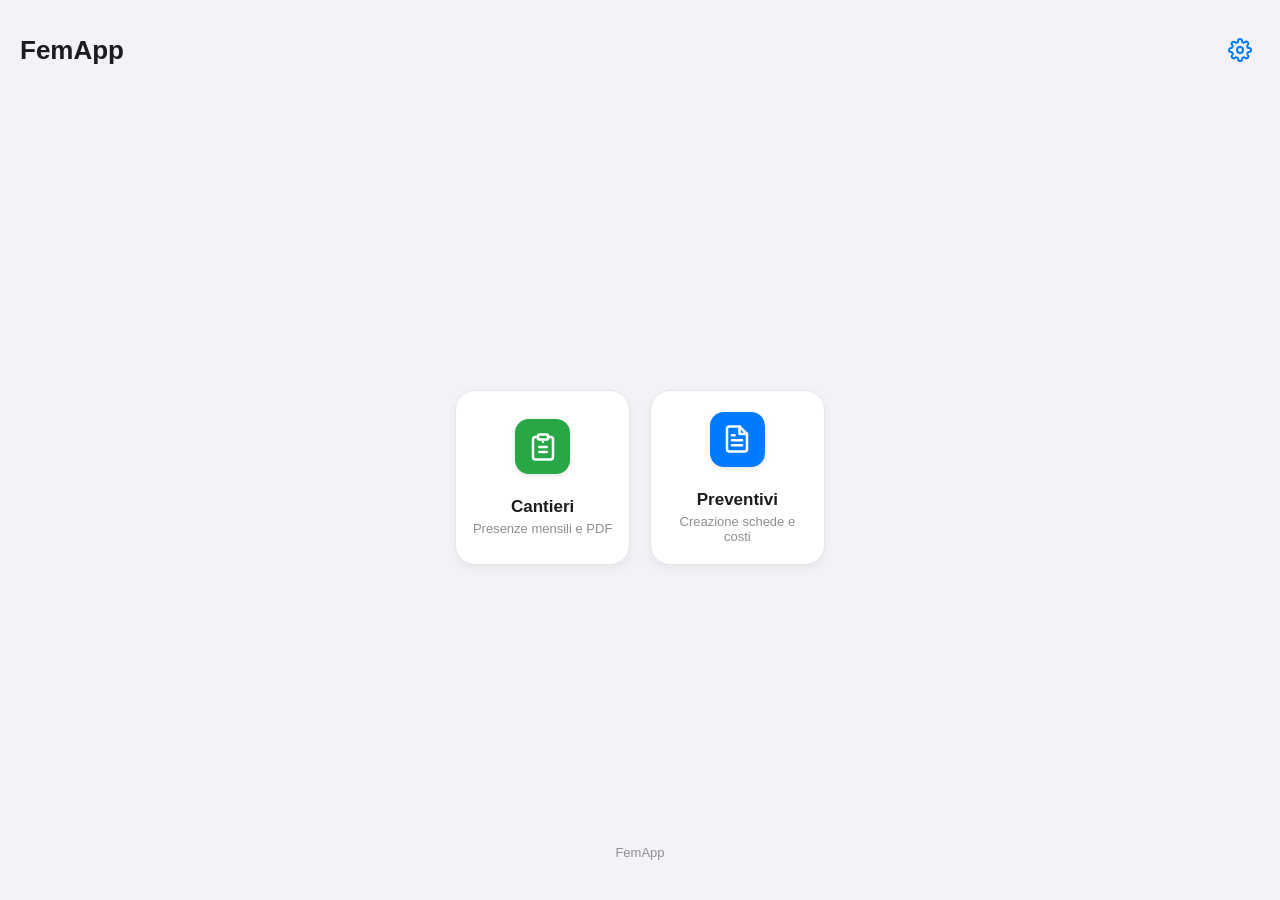
<file: index.html>
<!DOCTYPE html>
<html lang="it">
<head>
    <meta charset="UTF-8">
    <meta name="viewport" content="width=device-width, initial-scale=1.0, maximum-scale=1.0, user-scalable=no, viewport-fit=cover">
    <meta http-equiv="Content-Security-Policy" content="default-src 'self' 'unsafe-inline' 'unsafe-eval' data: blob:;">
    
    <title>FemApp</title>
    <link rel="stylesheet" href="css/global.css">
    
    <link rel="manifest" href="manifest.json">
    <link rel="icon" type="image/png" href="assets/icon-192.png">
    <meta name="apple-mobile-web-app-capable" content="yes">
    <meta name="apple-mobile-web-app-status-bar-style" content="black-translucent">
    <link rel="apple-touch-icon" href="assets/icon-512.png">
</head>
<body>

    <main class="launcher-container">
        
        <header class="launcher-header">
            <h1 class="app-title">FemApp</h1>
            
            <button id="btnSettingsGlobal" class="icon-btn" aria-label="Impostazioni Globali">
                <svg width="24" height="24" viewBox="0 0 24 24" fill="none" stroke="currentColor" stroke-width="2" stroke-linecap="round" stroke-linejoin="round">
                    <circle cx="12" cy="12" r="3"></circle>
                    <path d="M19.4 15a1.65 1.65 0 0 0 .33 1.82l.06.06a2 2 0 0 1 0 2.83 2 2 0 0 1-2.83 0l-.06-.06a1.65 1.65 0 0 0-1.82-.33 1.65 1.65 0 0 0-1 1.51V21a2 2 0 0 1-2 2 2 2 0 0 1-2-2v-.09A1.65 1.65 0 0 0 9 19.4a1.65 1.65 0 0 0-1.82.33l-.06.06a2 2 0 0 1-2.83 0 2 2 0 0 1 0-2.83l.06-.06a1.65 1.65 0 0 0 .33-1.82 1.65 1.65 0 0 0-1.51-1H3a2 2 0 0 1-2-2 2 2 0 0 1 2-2h.09A1.65 1.65 0 0 0 4.6 9a1.65 1.65 0 0 0-.33-1.82l-.06-.06a2 2 0 0 1 0-2.83 2 2 0 0 1 2.83 0l.06.06a1.65 1.65 0 0 0 1.82.33H9a1.65 1.65 0 0 0 1-1.51V3a2 2 0 0 1 2-2 2 2 0 0 1 2 2v.09a1.65 1.65 0 0 0 1 1.51 1.65 1.65 0 0 0 1.82-.33l.06-.06a2 2 0 0 1 2.83 0 2 2 0 0 1 0 2.83l-.06.06a1.65 1.65 0 0 0-.33 1.82V9a1.65 1.65 0 0 0 1.51 1H21a2 2 0 0 1 2 2 2 2 0 0 1-2 2h-.09a1.65 1.65 0 0 0-1.51 1z"></path>
                </svg>
            </button>
        </header>

        <nav class="app-grid-centered">
            
            <button class="launcher-card-btn" onclick="window.location.href='presenze.html'" id="btnModuloPresenze">
                <div class="launcher-icon-wrap bg-green">
                    <svg width="30" height="30" viewBox="0 0 24 24" fill="none" stroke="currentColor" stroke-width="2" stroke-linecap="round" stroke-linejoin="round">
                        <path d="M16 4h2a2 2 0 0 1 2 2v14a2 2 0 0 1-2 2H6a2 2 0 0 1-2-2V6a2 2 0 0 1 2-2h2"></path>
                        <rect x="8" y="2" width="8" height="4" rx="1" ry="1"></rect>
                        <path d="M9 12h6"></path>
                        <path d="M9 16h6"></path>
                        <path d="M12 8h.01"></path>
                    </svg>
                </div>
                <div class="launcher-text-wrap text-center">
                    <span class="launcher-label">Cantieri</span>
                    <span class="launcher-desc">Presenze mensili e PDF</span>
                </div>
            </button>
            
            <button class="launcher-card-btn" onclick="window.location.href='preventivi.html'" id="btnModuloPreventivi">
                <div class="launcher-icon-wrap bg-blue">
                    <svg width="30" height="30" viewBox="0 0 24 24" fill="none" stroke="currentColor" stroke-width="2" stroke-linecap="round" stroke-linejoin="round">
                        <path d="M14 2H6a2 2 0 0 0-2 2v16a2 2 0 0 0 2 2h12a2 2 0 0 0 2-2V8z"></path>
                        <polyline points="14 2 14 8 20 8"></polyline>
                        <line x1="16" y1="13" x2="8" y2="13"></line>
                        <line x1="16" y1="17" x2="8" y2="17"></line>
                        <polyline points="10 9 9 9 8 9"></polyline>
                    </svg>
                </div>
                <div class="launcher-text-wrap text-center">
                    <span class="launcher-label">Preventivi</span>
                    <span class="launcher-desc">Creazione schede e costi</span>
                </div>
            </button>

        </nav>

        <footer class="launcher-footer">
            <p class="text-muted text-small">FemApp <span id="app-version"></span></p>
        </footer>

    </main>

    <div id="modalSettingsGlobal" class="modal hidden">
        <div class="modal-content">
            <div class="modal-header">
                <h3>Impostazioni Globali</h3>
                <button id="btnCloseSettings" class="close-modal" aria-label="Chiudi">
                    <svg width="20" height="20" viewBox="0 0 24 24" fill="none" stroke="currentColor" stroke-width="2" stroke-linecap="round" stroke-linejoin="round">
                        <line x1="18" y1="6" x2="6" y2="18"></line>
                        <line x1="6" y1="6" x2="18" y2="18"></line>
                    </svg>
                </button>
            </div>
            <div class="modal-body">
                <div class="setting-row mb-15">
                    <div class="setting-info">
                        <label class="block font-600">Tema Scuro</label>
                        <span class="text-muted text-small">Applica a tutta l'applicazione.</span>
                    </div>
                    <label class="switch">
                        <input type="checkbox" id="checkThemeGlobal">
                        <span class="slider round"></span>
                    </label>
                </div>
                
                <hr class="mb-2">
                
                <h4>Svuota Memoria Interna</h4>
                <p class="text-muted text-small mb-1">Attenzione: cancella definitivamente tutti i cantieri, le presenze e i preventivi salvati.</p>
                <button id="btnResetAll" class="secondary-btn w-100 flex-center-gap">
                    <svg width="18" height="18" viewBox="0 0 24 24" fill="none" stroke="currentColor" stroke-width="2" stroke-linecap="round" stroke-linejoin="round">
                        <polyline points="3 6 5 6 21 6"></polyline>
                        <path d="M19 6v14a2 2 0 0 1-2 2H7a2 2 0 0 1-2-2V6m3 0V4a2 2 0 0 1 2-2h4a2 2 0 0 1 2 2v2"></path>
                        <line x1="10" y1="11" x2="10" y2="17"></line>
                        <line x1="14" y1="11" x2="14" y2="17"></line>
                    </svg>
                    Svuota tutto il sistema
                </button>
            </div>
        </div>
    </div>

    <script src="js/home.js"></script>
</body>
</html>
</file>
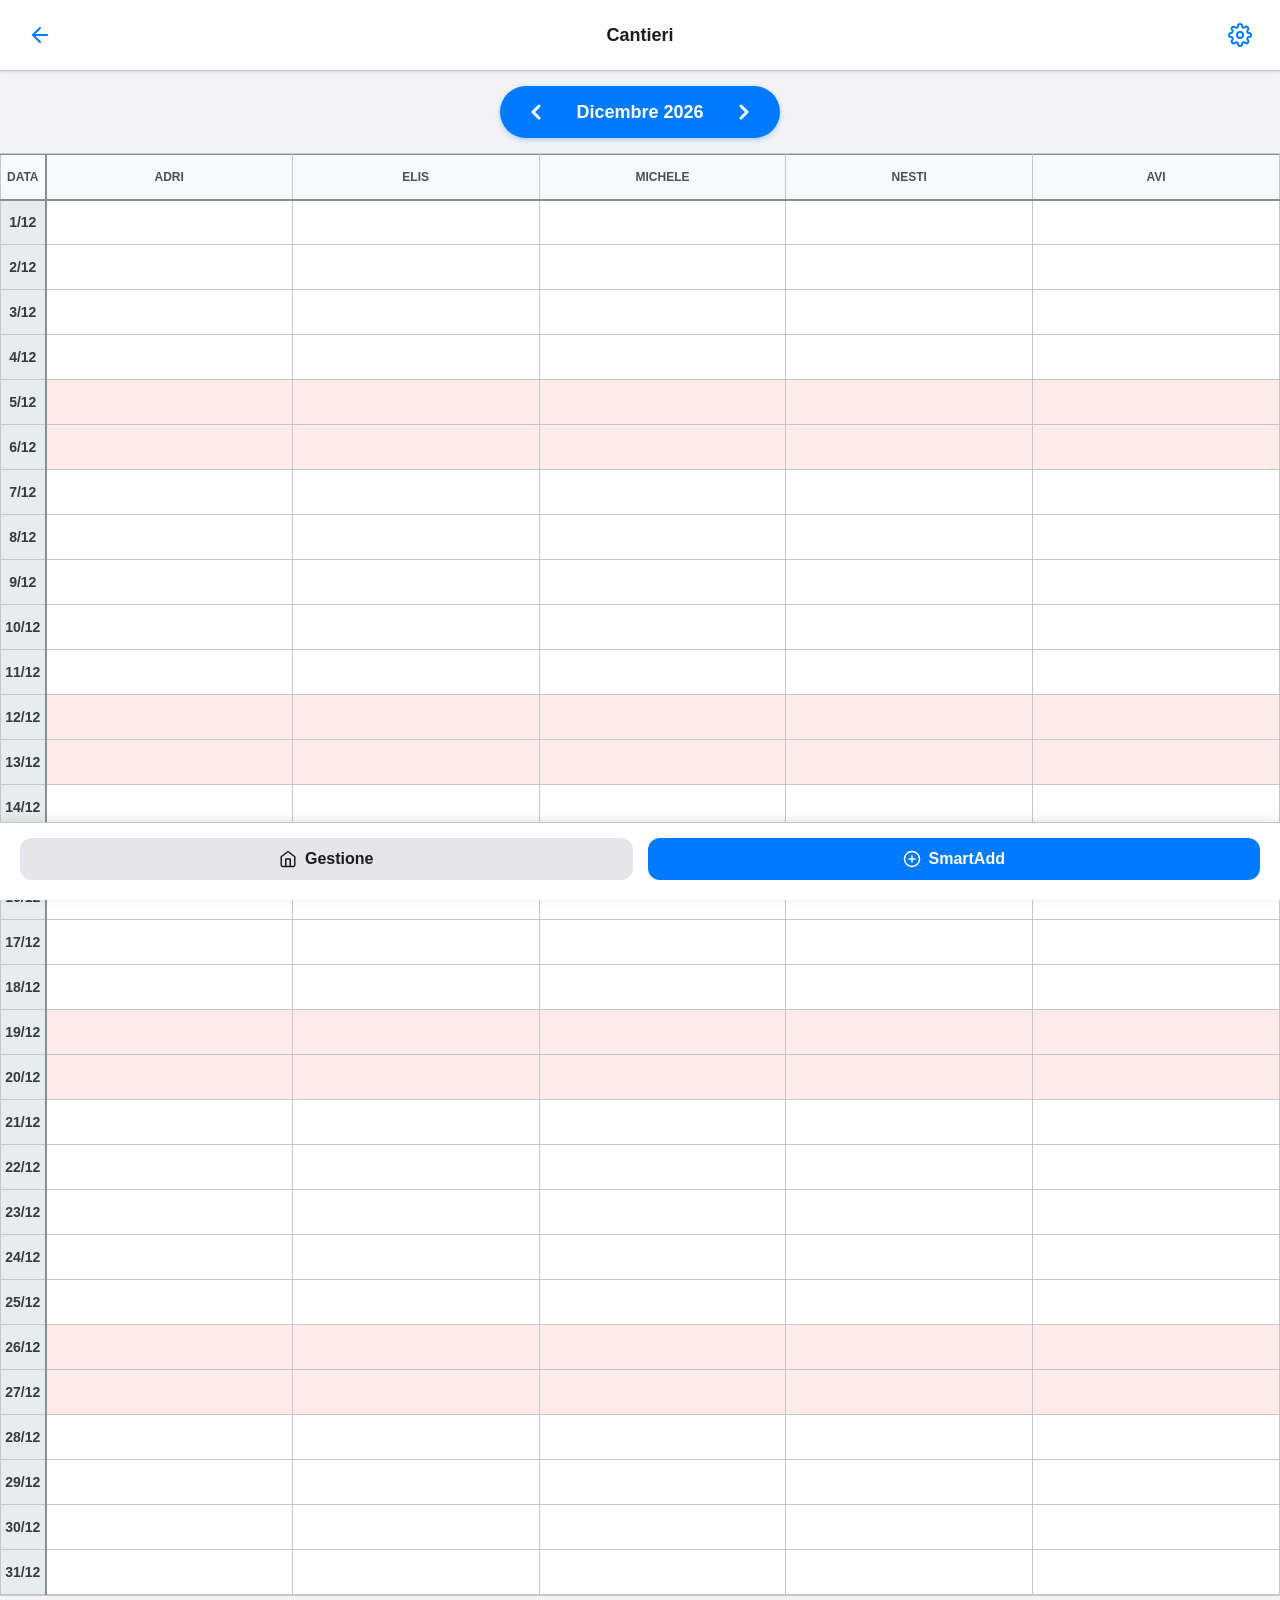
<file: presenze.html>
<!DOCTYPE html>
<html lang="it">
<head>
    <meta charset="UTF-8">
    <meta name="viewport" content="width=device-width, initial-scale=1.0, maximum-scale=5.0, user-scalable=yes, viewport-fit=cover">
    <meta http-equiv="Content-Security-Policy" content="default-src 'self' 'unsafe-inline' 'unsafe-eval' data: blob:;">
    
    <title>Cantieri - FemApp</title>
    
    <link rel="stylesheet" href="css/global.css">
    <link rel="stylesheet" href="css/presenze.css">
    
    <script src="js/jspdf.min.js"></script>
    <script src="js/autotable.min.js"></script>
</head>
<body>
    <nav class="top-nav no-print">
        <button class="icon-btn" onclick="window.location.href='index.html'" aria-label="Torna alla Home">
            <svg width="24" height="24" viewBox="0 0 24 24" fill="none" stroke="currentColor" stroke-width="2" stroke-linecap="round" stroke-linejoin="round"><line x1="19" y1="12" x2="5" y2="12"></line><polyline points="12 19 5 12 12 5"></polyline></svg>
        </button>
        <span class="app-title">Cantieri</span>
        <button id="btnSettings" class="icon-btn" aria-label="Impostazioni">
            <svg width="24" height="24" viewBox="0 0 24 24" fill="none" stroke="currentColor" stroke-width="2" stroke-linecap="round" stroke-linejoin="round"><circle cx="12" cy="12" r="3"></circle><path d="M19.4 15a1.65 1.65 0 0 0 .33 1.82l.06.06a2 2 0 0 1 0 2.83 2 2 0 0 1-2.83 0l-.06-.06a1.65 1.65 0 0 0-1.82-.33 1.65 1.65 0 0 0-1 1.51V21a2 2 0 0 1-2 2 2 2 0 0 1-2-2v-.09A1.65 1.65 0 0 0 9 19.4a1.65 1.65 0 0 0-1.82.33l-.06.06a2 2 0 0 1-2.83 0 2 2 0 0 1 0-2.83l.06-.06a1.65 1.65 0 0 0 .33-1.82 1.65 1.65 0 0 0-1.51-1H3a2 2 0 0 1-2-2 2 2 0 0 1 2-2h.09A1.65 1.65 0 0 0 4.6 9a1.65 1.65 0 0 0-.33-1.82l-.06-.06a2 2 0 0 1 0-2.83 2 2 0 0 1 2.83 0l.06.06a1.65 1.65 0 0 0 1.82.33H9a1.65 1.65 0 0 0 1-1.51V3a2 2 0 0 1 2-2 2 2 0 0 1 2 2v.09a1.65 1.65 0 0 0 1 1.51 1.65 1.65 0 0 0 1.82-.33l.06-.06a2 2 0 0 1 2.83 0 2 2 0 0 1 0 2.83l-.06.06a1.65 1.65 0 0 0-.33 1.82V9a1.65 1.65 0 0 0 1.51 1H21a2 2 0 0 1 2 2 2 2 0 0 1-2 2h-.09a1.65 1.65 0 0 0-1.51 1z"></path></svg>
        </button>
    </nav>

    <main class="app-content">
        <div class="month-navigator-container">
            <div class="month-navigator">
                <button id="btnPrevMonth" class="icon-btn" style="color: white;">
                    <svg width="24" height="24" viewBox="0 0 24 24" fill="none" stroke="currentColor" stroke-width="3" stroke-linecap="round" stroke-linejoin="round"><polyline points="15 18 9 12 15 6"></polyline></svg>
                </button>
                <h2 id="currentMonthYear">Gennaio 2026</h2>
                <button id="btnNextMonth" class="icon-btn" style="color: white;">
                    <svg width="24" height="24" viewBox="0 0 24 24" fill="none" stroke="currentColor" stroke-width="3" stroke-linecap="round" stroke-linejoin="round"><polyline points="9 18 15 12 9 6"></polyline></svg>
                </button>
            </div>
        </div>

        <div class="table-container">
            <table id="presenzeTable">
                <thead><tr id="tableHeaderRow"></tr></thead>
                <tbody id="tableBody"></tbody>
            </table>
        </div>
    </main>

    <div class="bottom-action-bar no-print">
        <button id="btnCantieri" class="secondary-btn">
            <svg width="18" height="18" viewBox="0 0 24 24" fill="none" stroke="currentColor" stroke-width="2" stroke-linecap="round" stroke-linejoin="round"><path d="M3 9l9-7 9 7v11a2 2 0 0 1-2 2H5a2 2 0 0 1-2-2z"></path><polyline points="9 22 9 12 15 12 15 22"></polyline></svg>
            Gestione
        </button>
        <button id="btnSmartAdd" class="primary-btn">
            <svg width="18" height="18" viewBox="0 0 24 24" fill="none" stroke="currentColor" stroke-width="2" stroke-linecap="round" stroke-linejoin="round"><circle cx="12" cy="12" r="10"></circle><line x1="12" y1="8" x2="12" y2="16"></line><line x1="8" y1="12" x2="16" y2="12"></line></svg>
            SmartAdd
        </button>
    </div>

    <div id="modalSmartAdd" class="modal hidden">
        <div class="modal-content">
            <div class="modal-header">
                <h3>SmartAdd</h3>
                <button class="close-modal" aria-label="Chiudi"><svg width="20" height="20" viewBox="0 0 24 24" fill="none" stroke="currentColor" stroke-width="2" stroke-linecap="round" stroke-linejoin="round"><line x1="18" y1="6" x2="6" y2="18"></line><line x1="6" y1="6" x2="18" y2="18"></line></svg></button>
            </div>
            <div class="modal-body">
                <label class="mb-05 block text-muted text-small font-600">1. Scegli Cantiere:</label>
                <select id="smartCantiereSelect" class="form-input"></select>
                <label class="mt-1 mb-05 block text-muted text-small font-600">2. Seleziona Operai:</label>
                <div id="smartWorkers" class="checkbox-group"></div>
                <div id="smartDateInputs" class="mt-1"></div>
                <button id="btnApplySmartAdd" class="primary-btn mt-15 w-100">Applica alle presenze</button>
            </div>
        </div>
    </div>

    <div id="modalCantieri" class="modal hidden">
        <div class="modal-content">
            <div class="modal-header">
                <h3>Gestione Cantieri</h3>
                <button class="close-modal" aria-label="Chiudi"><svg width="20" height="20" viewBox="0 0 24 24" fill="none" stroke="currentColor" stroke-width="2" stroke-linecap="round" stroke-linejoin="round"><line x1="18" y1="6" x2="6" y2="18"></line><line x1="6" y1="6" x2="18" y2="18"></line></svg></button>
            </div>
            <div class="modal-body">
                <div class="flex-center-gap mb-1">
                    <input type="text" id="newCantiereInput" class="form-input" placeholder="Nome nuovo cantiere..." autocomplete="off">
                    <button id="btnAddCantiere" class="primary-btn">Aggiungi</button>
                </div>
                <ul id="cantieriList"></ul>
            </div>
        </div>
    </div>

    <div id="modalSettings" class="modal hidden">
        <div class="modal-content">
            <div class="modal-header">
                <h3>Esporta Dati</h3>
                <button class="close-modal" aria-label="Chiudi"><svg width="20" height="20" viewBox="0 0 24 24" fill="none" stroke="currentColor" stroke-width="2" stroke-linecap="round" stroke-linejoin="round"><line x1="18" y1="6" x2="6" y2="18"></line><line x1="6" y1="6" x2="18" y2="18"></line></svg></button>
            </div>
            <div class="modal-body">
                <h4>Sicurezza Database</h4>
                <p class="text-muted text-small mb-1">Usa queste funzioni per salvare copie di backup sul telefono.</p>
                <button id="btnExportJSON" class="secondary-btn w-100 mb-1 flex-center-gap"><svg width="18" height="18" viewBox="0 0 24 24" fill="none" stroke="currentColor" stroke-width="2" stroke-linecap="round" stroke-linejoin="round"><path d="M21 15v4a2 2 0 0 1-2 2H5a2 2 0 0 1-2-2v-4"></path><polyline points="7 10 12 15 17 10"></polyline><line x1="12" y1="15" x2="12" y2="3"></line></svg> Salva Backup (JSON)</button>
                <label for="importJSON" class="secondary-btn w-100 mb-2 flex-center-gap" style="cursor: pointer;"><svg width="18" height="18" viewBox="0 0 24 24" fill="none" stroke="currentColor" stroke-width="2" stroke-linecap="round" stroke-linejoin="round"><path d="M21 15v4a2 2 0 0 1-2 2H5a2 2 0 0 1-2-2v-4"></path><polyline points="17 8 12 3 7 8"></polyline><line x1="12" y1="3" x2="12" y2="15"></line></svg> Ripristina Dati (JSON)</label>
                <input type="file" id="importJSON" accept=".json" style="display:none;">
                <hr class="mb-2">
                <h4>Stampa Documento</h4>
                <p id="pdfErrorMsg" style="color: var(--danger); font-size: 14px; margin-bottom: 10px; display: none; text-align: center; font-weight: 600;">Seleziona almeno un mese.</p>
                <div id="pdfMonths" class="checkbox-group mb-15"></div>
                <button id="btnExportPDF" class="primary-btn w-100 flex-center-gap"><svg width="18" height="18" viewBox="0 0 24 24" fill="none" stroke="currentColor" stroke-width="2" stroke-linecap="round" stroke-linejoin="round"><path d="M14 2H6a2 2 0 0 0-2 2v16a2 2 0 0 0 2 2h12a2 2 0 0 0 2-2V8z"></path><polyline points="14 2 14 8 20 8"></polyline><line x1="16" y1="13" x2="8" y2="13"></line><line x1="16" y1="17" x2="8" y2="17"></line><polyline points="10 9 9 9 8 9"></polyline></svg> Genera Report PDF</button>
            </div>
        </div>
    </div>
    
    <script src="js/presenze.js"></script>
</body>
</html>
</file>
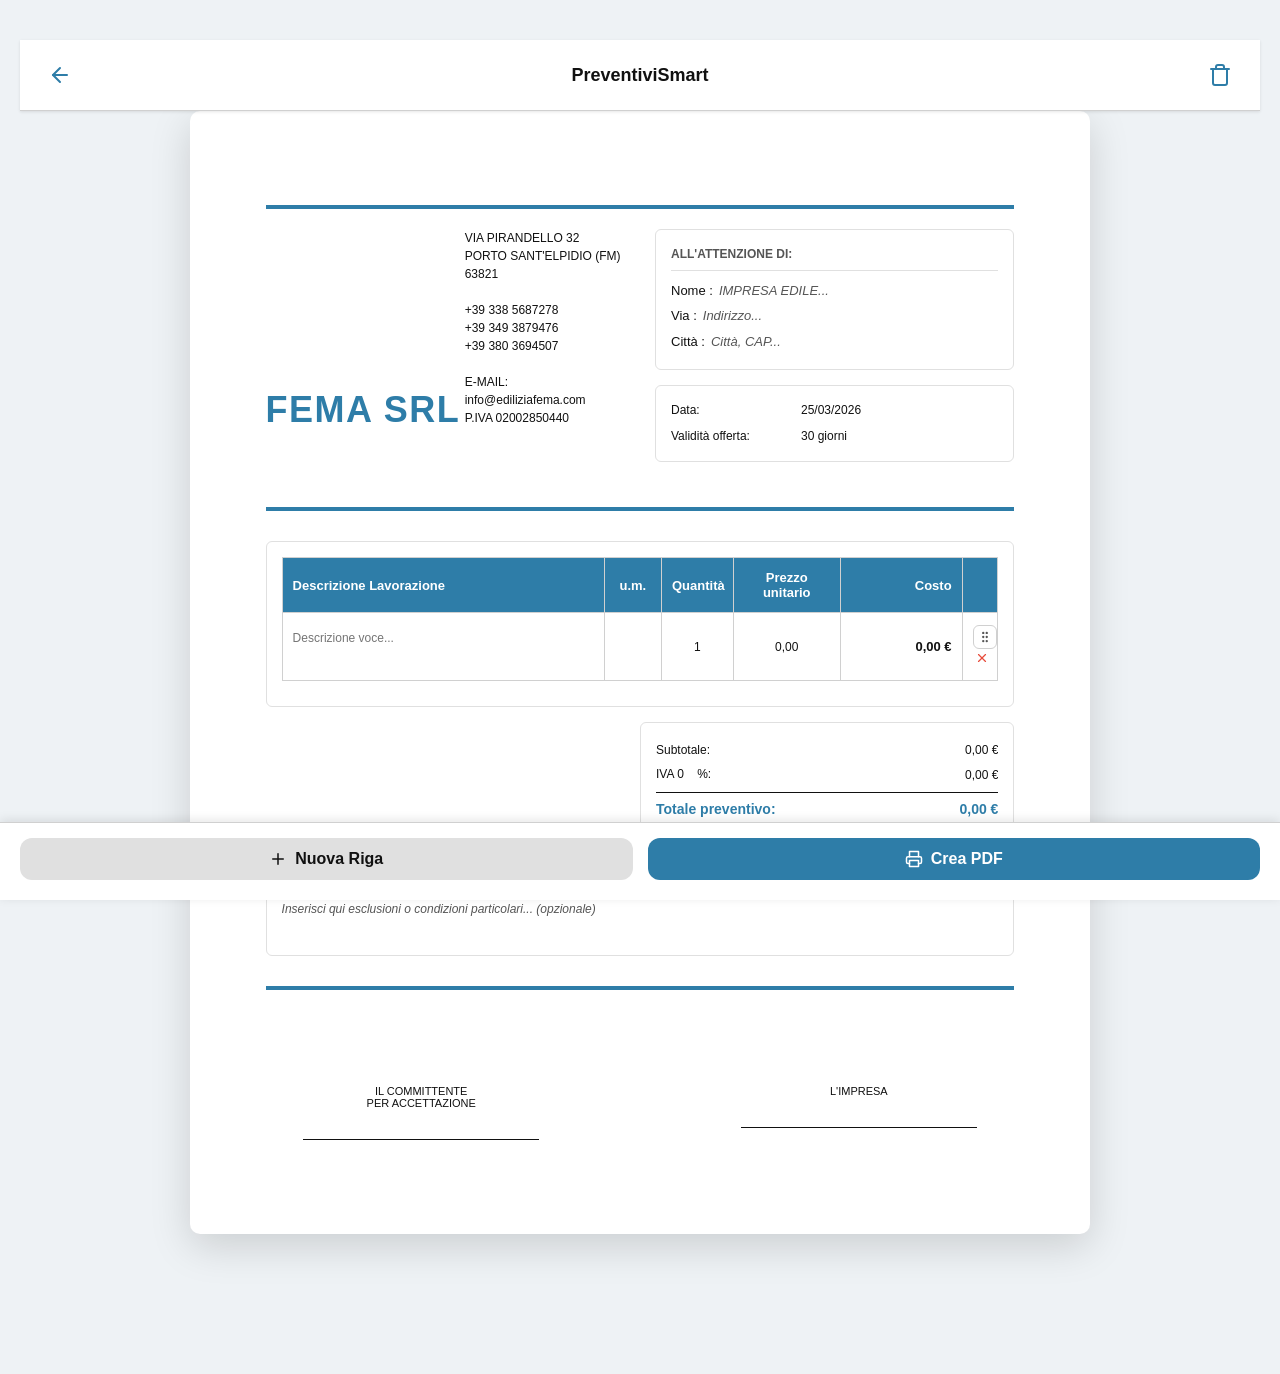
<file: preventivi.html>
<!DOCTYPE html>
<html lang="it">
<head>
    <meta charset="UTF-8">
    <meta name="viewport" content="width=device-width, initial-scale=1.0, maximum-scale=5.0, user-scalable=yes, viewport-fit=cover">
    <meta http-equiv="Content-Security-Policy" content="default-src 'self' 'unsafe-inline' 'unsafe-eval' data: blob:;">
    
    <title>Preventivi - FemApp</title>
    
    <link rel="stylesheet" href="css/global.css">
    <link rel="stylesheet" href="css/preventivi.css">

    <script src="js/jspdf.min.js"></script>
    <script src="js/autotable.min.js"></script>
    <script src="js/sortable.min.js"></script>
</head>
<body>
    <nav class="top-nav no-print">
        <button class="icon-btn" onclick="window.location.href='index.html'" aria-label="Torna alla Home">
            <svg width="24" height="24" viewBox="0 0 24 24" fill="none" stroke="currentColor" stroke-width="2" stroke-linecap="round" stroke-linejoin="round"><line x1="19" y1="12" x2="5" y2="12"></line><polyline points="12 19 5 12 12 5"></polyline></svg>
        </button>
        <span class="app-title">PreventiviSmart</span>
        <button id="btn-reset" class="icon-btn" aria-label="Pulisci">
            <svg width="24" height="24" viewBox="0 0 24 24" fill="none" stroke="currentColor" stroke-width="2" stroke-linecap="round" stroke-linejoin="round"><polyline points="3 6 5 6 21 6"></polyline><path d="M19 6v14a2 2 0 0 1-2 2H7a2 2 0 0 1-2-2V6m3 0V4a2 2 0 0 1 2-2h4a2 2 0 0 1 2 2v2"></path></svg>
        </button>
    </nav>

    <main class="app-content">
        <div class="document" id="preventivo-doc">
            <header class="doc-header">
                <div class="header-grid">
                    <div class="header-left">
                        <div class="company-info">
                            <h1 contenteditable="true" class="editable-field">FEMA SRL</h1>
                            <p contenteditable="true" class="editable-field" data-placeholder="Dati azienda...">
                                VIA PIRANDELLO 32<br>
                                PORTO SANT'ELPIDIO (FM)<br>
                                63821<br><br>
                                +39 338 5687278<br>
                                +39 349 3879476<br>
                                +39 380 3694507<br><br>
                                E-MAIL:<br>info@ediliziafema.com<br>P.IVA 02002850440
                            </p>
                        </div>
                    </div>
                    <div class="header-right">
                        <div class="client-attention section-box">
                            <span class="box-title">All'attenzione di:</span>
                            <div class="client-box-inner">
                                <div class="client-field"><span class="client-label">Nome :</span><span contenteditable="true" class="editable-field client-val" data-placeholder="IMPRESA EDILE..."></span></div>
                                <div class="client-field"><span class="client-label">Via :</span><span contenteditable="true" class="editable-field client-val" data-placeholder="Indirizzo..."></span></div>
                                <div class="client-field"><span class="client-label">Città :</span><span contenteditable="true" class="editable-field client-val" data-placeholder="Città, CAP..."></span></div>
                            </div>
                        </div>
                        <div class="meta-grid section-box">
                            <span>Data:</span> <span contenteditable="true" class="editable-field">25/03/2026</span>
                            <span>Validità offerta:</span> <span>30 giorni</span>
                        </div>
                    </div>
                </div>
            </header>

            <hr class="macro-divider">

            <div class="core-section">
                <section class="items-section section-box">
                    <div class="table-responsive">
                        <table class="items-table">
                            <thead>
                                <tr>
                                    <th class="col-desc">Descrizione Lavorazione</th>
                                    <th class="col-um">u.m.</th>
                                    <th class="col-qty">Quantità</th>
                                    <th class="col-price">Prezzo unitario</th>
                                    <th class="col-total">Costo</th>
                                    <th class="col-action no-print"></th>
                                </tr>
                            </thead>
                            <tbody id="table-body"></tbody>
                        </table>
                    </div>
                </section>

                <section class="totals-section">
                    <div class="totals-box section-box">
                        <div class="totals-row"><span>Subtotale:</span><span id="subtotale">0,00 €</span></div>
                        <div class="totals-row" style="display: none;"><span>Sconto <span contenteditable="true" class="editable-field" id="sconto-perc">0</span>%:</span><span id="totale-sconto">0,00 €</span></div>
                        <div class="totals-row"><span>IVA <span contenteditable="true" class="editable-field" id="iva-perc">0</span>%:</span><span id="totale-iva">0,00 €</span></div>
                        <div class="totals-row grand-total"><span>Totale preventivo:</span><span id="totale-finale">0,00 €</span></div>
                    </div>
                </section>

                <section class="notes-section section-box" id="notes-container">
                    <span class="box-title">Note e Capitolato Speciale:</span>
                    <div contenteditable="true" class="editable-area notes-area" id="notes-content" data-placeholder="Inserisci qui esclusioni o condizioni particolari... (opzionale)"></div>
                </section>
            </div>

            <hr class="macro-divider">

            <div class="footer-section">
                <section class="signatures-section">
                    <div class="sig-boxcommittente"><p>IL COMMITTENTE<br>PER ACCETTAZIONE</p><div class="sig-line"></div></div>
                    <div class="sig-boximpresa"><p>L'IMPRESA</p><div class="sig-line"></div></div>
                </section>
            </div>
        </div>
    </main>

    <div class="bottom-action-bar no-print">
        <button id="btn-add-row" class="secondary-btn">
            <svg width="18" height="18" viewBox="0 0 24 24" fill="none" stroke="currentColor" stroke-width="2" stroke-linecap="round" stroke-linejoin="round"><line x1="12" y1="5" x2="12" y2="19"></line><line x1="5" y1="12" x2="19" y2="12"></line></svg>
            Nuova Riga
        </button>
        <button id="btn-print" class="primary-btn">
            <svg width="18" height="18" viewBox="0 0 24 24" fill="none" stroke="currentColor" stroke-width="2" stroke-linecap="round" stroke-linejoin="round"><polyline points="6 9 6 2 18 2 18 9"></polyline><path d="M6 18H4a2 2 0 0 1-2-2v-5a2 2 0 0 1 2-2h16a2 2 0 0 1 2 2v5a2 2 0 0 1-2 2h-2"></path><rect x="6" y="14" width="12" height="8"></rect></svg>
            Crea PDF
        </button>
    </div>

    <script src="js/preventivi.js"></script>
</body>
</html>
</file>
<file: css/global.css>
/* ================================================================
   1. VARIABILI GLOBALI E DESIGN NATIVO iOS
   ================================================================ */
:root {
  --bg-app: #f2f2f7;
  --bg-card: #ffffff;
  --text-main: #1c1c1e;
  --text-muted: #8e8e93;
  --accent: #007aff; /* Colore primario universale per l'app */
  --accent-hover: #005bb5;
  --danger: #ff3b30;
  --green-fema: #28a745; /* Usato solo per l'icona in Home */
  --blue-fema: #007aff; /* Usato solo per l'icona in Home */
  --border-color: #c6c6c8;
  --box-border: #e5e5ea;
  --font-family:
    -apple-system, BlinkMacSystemFont, "Segoe UI", Roboto, Helvetica, Arial,
    sans-serif;
}

.dark-theme {
  --bg-app: #000000;
  --bg-card: #1c1c1e;
  --text-main: #ffffff;
  --text-muted: #98989d;
  --border-color: #38383a;
  --box-border: #2c2c2e;
}

* {
  box-sizing: border-box;
  margin: 0;
  padding: 0;
  font-family: var(--font-family);
}

body {
  background: var(--bg-app);
  color: var(--text-main);
  -webkit-font-smoothing: antialiased;
  -webkit-tap-highlight-color: transparent;
}

/* ================================================================
   2. BOTTONI E INPUT CONDIVISI SU TUTTA L'APP
   ================================================================ */
button,
.secondary-btn,
.primary-btn {
  border: none;
  border-radius: 12px;
  padding: 12px 16px;
  font-size: 16px;
  font-weight: 600;
  cursor: pointer;
  transition: all 0.1s ease-in-out;
  display: inline-flex;
  align-items: center;
  justify-content: center;
  gap: 8px;
  text-decoration: none;
  box-sizing: border-box;
  font-family: inherit;
}
.primary-btn {
  background: var(--accent);
  color: white;
}
.primary-btn:active {
  background: var(--accent-hover);
  transform: scale(0.98);
}
.secondary-btn {
  background: var(--box-border);
  color: var(--text-main);
}
.secondary-btn:active {
  background: var(--border-color);
}
.danger-btn {
  color: var(--danger);
  background: transparent;
}

.icon-btn {
  background: transparent;
  color: var(--accent);
  padding: 8px;
  border: none;
  display: flex;
  align-items: center;
  justify-content: center;
  border-radius: 50%;
}
.icon-btn:active {
  background: rgba(0, 122, 255, 0.1);
}

.form-input {
  width: 100%;
  padding: 12px;
  border: 1px solid var(--border-color);
  border-radius: 8px;
  font-size: 16px;
  background: var(--bg-app);
  color: var(--text-main);
  appearance: none;
}
.form-input:focus {
  border-color: var(--accent);
  outline: none;
}

/* ================================================================
   3. LAYOUT STRUTTURALE (Top Nav e Bottom Bar)
   ================================================================ */
.top-nav {
  position: sticky;
  top: 0;
  z-index: 100;
  display: flex;
  justify-content: space-between;
  align-items: center;
  background: var(--bg-card);
  padding: calc(15px + env(safe-area-inset-top)) 20px 15px 20px;
  box-shadow: 0 1px 3px rgba(0, 0, 0, 0.1);
  border-bottom: 1px solid var(--border-color);
}
.top-nav .app-title {
  font-size: 18px;
  font-weight: 700;
  color: var(--text-main);
}

.bottom-action-bar {
  position: fixed;
  bottom: 0;
  left: 0;
  width: 100%;
  background: var(--bg-card);
  padding: 15px 20px calc(20px + env(safe-area-inset-bottom)) 20px;
  display: flex;
  gap: 15px;
  z-index: 100;
  box-shadow: 0 -2px 10px rgba(0, 0, 0, 0.1);
  border-top: 1px solid var(--border-color);
}
.bottom-action-bar button {
  flex: 1;
}

/* Spaziatura per evitare che il contenuto finisca sotto la bottom bar */
.app-content {
  padding-bottom: 100px;
}

/* ================================================================
   4. MODALI E IMPOSTAZIONI (Usate in tutti i moduli)
   ================================================================ */
.modal {
  position: fixed;
  top: 0;
  left: 0;
  width: 100%;
  height: 100%;
  background: rgba(0, 0, 0, 0.6);
  display: flex;
  align-items: flex-end;
  z-index: 200;
  transition: opacity 0.2s ease;
}
.modal.hidden {
  opacity: 0;
  pointer-events: none;
}
.modal.hidden .modal-content {
  transform: translateY(100%);
}

.modal-content {
  background: var(--bg-card);
  width: 100%;
  border-radius: 20px 20px 0 0;
  padding: 25px 20px calc(40px + env(safe-area-inset-bottom)) 20px;
  max-height: 85vh;
  overflow-y: auto;
  transition: transform 0.3s ease-out;
  box-shadow: 0 -5px 20px rgba(0, 0, 0, 0.1);
}
.modal-header {
  display: flex;
  justify-content: space-between;
  align-items: center;
  margin-bottom: 25px;
  padding-bottom: 10px;
  border-bottom: 1px solid var(--box-border);
}
.modal-header h3 {
  font-size: 20px;
  font-weight: 700;
}
.close-modal {
  background: var(--box-border);
  color: var(--text-muted);
  border-radius: 50%;
  padding: 8px;
  border: none;
  font-size: 0;
  display: flex;
  align-items: center;
}
.close-modal:active {
  background: var(--border-color);
  color: var(--text-main);
}

.setting-row {
  display: flex;
  justify-content: space-between;
  align-items: center;
}
.switch {
  position: relative;
  display: inline-block;
  width: 51px;
  height: 31px;
}
.switch input {
  opacity: 0;
  width: 0;
  height: 0;
}
.slider {
  position: absolute;
  cursor: pointer;
  top: 0;
  left: 0;
  right: 0;
  bottom: 0;
  background-color: var(--border-color);
  transition: 0.3s;
  border-radius: 34px;
}
.slider:before {
  position: absolute;
  content: "";
  height: 27px;
  width: 27px;
  left: 2px;
  bottom: 2px;
  background-color: white;
  transition: 0.3s;
  border-radius: 50%;
  box-shadow: 0 1px 3px rgba(0, 0, 0, 0.3);
}
input:checked + .slider {
  background-color: var(--accent);
}
input:checked + .slider:before {
  transform: translateX(20px);
}

/* Checkbox di selezione (Es: scelta mesi o operai) */
.checkbox-group {
  display: flex;
  flex-wrap: wrap;
  gap: 10px;
}
.checkbox-label {
  display: inline-flex;
  align-items: center;
  gap: 8px;
  font-size: 15px;
  color: var(--text-main);
  background: var(--bg-app);
  padding: 8px 12px;
  border-radius: 20px;
  border: 1px solid var(--border-color);
  cursor: pointer;
  transition: background 0.1s;
}
.checkbox-label:active {
  opacity: 0.8;
}
.checkbox-label input[type="checkbox"] {
  width: 18px;
  height: 18px;
  accent-color: var(--accent);
}

/* ================================================================
   5. UTILITY CLASSES
   ================================================================ */
.mb-05 {
  margin-bottom: 5px;
}
.mb-1 {
  margin-bottom: 10px;
}
.mb-15 {
  margin-bottom: 15px;
}
.mb-2 {
  margin-bottom: 20px;
}
.mt-1 {
  margin-top: 10px;
}
.mt-15 {
  margin-top: 15px;
}
.w-100 {
  width: 100%;
}
.block {
  display: block;
}
.text-center {
  text-align: center;
}
.text-small {
  font-size: 13px;
}
.text-muted {
  color: var(--text-muted);
}
.font-600 {
  font-weight: 600;
}
.flex-center-gap {
  display: flex;
  align-items: center;
  justify-content: center;
  gap: 8px;
}
hr {
  border: none;
  border-top: 1px solid var(--box-border);
}
h4 {
  margin-bottom: 10px;
  font-weight: 700;
  font-size: 16px;
  color: var(--text-main);
}

/* ================================================================
   6. STILI ESCLUSIVI DEL LAUNCHER (index.html)
   ================================================================ */
.launcher-container {
  display: flex;
  flex-direction: column;
  height: 100vh;
  padding: calc(30px + env(safe-area-inset-top)) 20px 40px 20px;
}
.launcher-header {
  display: flex;
  justify-content: space-between;
  align-items: center;
  margin-bottom: 40px;
}
.launcher-header .app-title {
  font-size: 26px;
  font-weight: 800;
  color: var(--text-main);
}
.app-grid-centered {
  display: flex;
  flex-wrap: wrap;
  gap: 20px;
  justify-content: center;
  align-content: center;
  flex-grow: 1;
  max-width: 600px;
  margin: 0 auto;
}
.launcher-card-btn {
  flex: 0 0 calc(50% - 10px);
  aspect-ratio: 1 / 1;
  display: flex;
  flex-direction: column;
  align-items: center;
  justify-content: center;
  background: var(--bg-card);
  padding: 15px;
  border-radius: 20px;
  border: 1px solid var(--box-border);
  box-shadow: 0 4px 10px rgba(0, 0, 0, 0.05);
  text-align: center;
}
.launcher-card-btn:active {
  transform: scale(0.97);
  opacity: 0.9;
}
.launcher-icon-wrap {
  width: 55px;
  height: 55px;
  border-radius: 14px;
  display: flex;
  align-items: center;
  justify-content: center;
  margin-bottom: 15px;
  color: white;
  box-shadow: 0 2px 5px rgba(0, 0, 0, 0.1);
}
.bg-green {
  background: var(--green-fema);
}
.bg-blue {
  background: var(--blue-fema);
}
.launcher-text-wrap {
  display: flex;
  flex-direction: column;
  align-items: center;
}
.launcher-label {
  font-size: 17px;
  font-weight: 700;
  color: var(--text-main);
}
.launcher-desc {
  font-size: 13px;
  font-weight: 400;
  color: var(--text-muted);
  margin-top: 4px;
}
.launcher-footer {
  text-align: center;
  margin-top: auto;
  padding-bottom: env(safe-area-inset-bottom);
}

/* ================================================================
   7. OTTIMIZZAZIONI NATIVE iOS
   ================================================================ */
/* Blocca il rimbalzo elastico della pagina su iPhone */
html,
body {
  overscroll-behavior-y: none;
}

/* Disabilita la selezione accidentale del testo e la lente d'ingrandimento */
header,
nav,
button,
.launcher-card-btn,
.modal-header,
.box-title {
  -webkit-user-select: none;
  user-select: none;
  -webkit-touch-callout: none;
}

/* Riabilita la selezione testo SOLO dove serve scriverci dentro */
[contenteditable="true"],
input,
textarea,
select {
  -webkit-user-select: auto;
  user-select: auto;
}
</file>
<file: css/presenze.css>
:root {
  --weekend-bg: #ffebeb;
  --header-bg: #f8f9fa;
  --th-text: #495057;
  --border-strong: #868e96;
  --col-first-bg: #e9ecef;
  --col-first-text: #343a40;
}

.dark-theme {
  --weekend-bg: #3a1c1c;
  --header-bg: #2c2c2e;
  --th-text: #ffffff;
  --border-strong: #555555;
  --col-first-bg: #38383a;
  --col-first-text: #ffffff;
}

.month-navigator-container {
  padding: 15px 20px;
  display: flex;
  justify-content: center;
}
.month-navigator {
  display: flex;
  align-items: center;
  justify-content: space-between;
  background-color: var(--accent);
  border-radius: 40px;
  padding: 6px 16px;
  width: 100%;
  max-width: 280px;
  box-shadow: 0 2px 5px rgba(0, 122, 255, 0.3);
}
.month-navigator h2 {
  font-size: 18px;
  font-weight: 700;
  color: #ffffff;
  margin: 0 10px;
  text-align: center;
  flex-grow: 1;
}

.table-container {
  width: 100%;
  overflow-x: auto;
  overflow-y: auto;
  border-top: 1px solid var(--border-color);
  border-bottom: 1px solid var(--border-color);
}

table {
  width: 100%;
  border-collapse: collapse;
  text-align: center;
  table-layout: fixed;
  background: var(--bg-card);
}
th,
td {
  border: 1px solid var(--border-color);
  padding: 0;
  min-width: 75px;
  height: 45px;
  vertical-align: middle;
  font-size: 14px;
  overflow: hidden;
  white-space: nowrap;
  text-overflow: ellipsis;
}

th {
  background: var(--header-bg);
  position: sticky;
  top: 0;
  z-index: 2;
  font-weight: 700;
  color: var(--th-text);
  text-transform: uppercase;
  font-size: 12px;
  border-bottom: 2px solid var(--border-strong);
  border-top: 1px solid var(--border-strong);
}
td:first-child {
  position: sticky;
  left: 0;
  background: var(--col-first-bg);
  z-index: 1;
  font-weight: 700;
  color: var(--col-first-text);
  width: 45px;
  min-width: 45px;
  border-right: 2px solid var(--border-strong);
}
th:first-child {
  z-index: 3;
  left: 0;
  border-right: 2px solid var(--border-strong);
  width: 45px;
  min-width: 45px;
}

tr {
  border-bottom: 1px solid var(--border-color);
}
.weekend {
  background: var(--weekend-bg) !important;
}

td select {
  border: none;
  background: transparent;
  font-size: 13px;
  padding: 0 4px;
  text-align: center;
  width: 100%;
  height: 100%;
  color: var(--text-main);
  font-family: inherit;
  appearance: none;
  -webkit-appearance: none;
  text-align-last: center;
  text-overflow: ellipsis;
}
td select:focus {
  outline: none;
  background: rgba(0, 122, 255, 0.1);
}
td select option {
  background: var(--bg-card);
  color: var(--text-main);
  text-align: center;
}
td select option:first-child {
  color: var(--text-muted);
  font-style: italic;
}

.grid-date {
  display: grid;
  grid-template-columns: 1fr 1fr;
  gap: 10px;
}
#cantieriList {
  list-style: none;
  border: 1px solid var(--border-color);
  border-radius: 8px;
  overflow: hidden;
  background: var(--bg-app);
}
#cantieriList li {
  display: flex;
  justify-content: space-between;
  align-items: center;
  padding: 12px 15px;
  border-bottom: 1px solid var(--border-color);
  font-size: 15px;
  color: var(--text-main);
}
#cantieriList li:last-child {
  border-bottom: none;
}
</file>
<file: css/preventivi.css>
:root {
  --bg-app: #eef2f5;
  --bg-doc: #ffffff;
  --text-main: #111111;
  --text-muted: #555555;
  --accent: #2e7da8;
  --border-color: #d0d0d0;
  --box-border: #e0e0e0;
  --hover-bg: #f5f8fa;
  --table-header: #2e7da8;
}

.dark-theme {
  --bg-app: #121212;
  --bg-doc: #1e1e1e;
  --text-main: #e0e0e0;
  --text-muted: #999999;
  --border-color: #555555;
  --box-border: #444444;
  --hover-bg: #2a2a2a;
  --table-header: #1f5a7a;
}

* {
  box-sizing: border-box;
  margin: 0;
  padding: 0;
  font-family: "Helvetica Neue", Helvetica, Arial, sans-serif;
}

body {
  background-color: var(--bg-app);
  color: var(--text-main);
  padding: 20px 10px;
  transition: background-color 0.3s ease;
  -webkit-font-smoothing: antialiased;
}

a[x-apple-data-detectors],
a {
  color: inherit !important;
  text-decoration: none !important;
}

.toolbar {
  max-width: 210mm;
  margin: 0 auto 20px auto;
  display: flex;
  justify-content: space-between;
  align-items: center;
  background: var(--bg-doc);
  padding: 12px 20px;
  border-radius: 8px;
  box-shadow: 0 2px 8px rgba(0, 0, 0, 0.08);
}

.toolbar-left {
  display: flex;
  align-items: center;
}
.app-title {
  font-weight: bold;
  font-size: 16px;
  color: var(--accent);
}
.toolbar-right {
  display: flex;
  gap: 8px;
}

button {
  display: inline-flex;
  align-items: center;
  gap: 6px;
  padding: 8px 14px;
  border-radius: 6px;
  border: 1px solid var(--border-color);
  background: var(--bg-doc);
  color: var(--text-main);
  font-size: 13px;
  font-weight: bold;
  cursor: pointer;
  transition: 0.2s;
}

button:hover {
  background: var(--hover-bg);
}
button.btn-primary {
  background: var(--accent);
  color: #ffffff;
  border: none;
}
button.btn-primary:hover {
  filter: brightness(1.1);
}

.document {
  background: var(--bg-doc);
  max-width: 210mm;
  min-height: 297mm;
  margin: 0 auto;
  padding: 25mm 20mm;
  box-shadow: 0 4px 15px rgba(0, 0, 0, 0.1);
}

.section-box {
  border: 1px solid var(--box-border);
  border-radius: 6px;
  padding: 15px;
  margin-bottom: 15px;
  background: var(--bg-doc);
}

.box-title {
  display: block;
  font-size: 12px;
  font-weight: bold;
  color: var(--text-muted);
  text-transform: uppercase;
  margin-bottom: 10px;
  border-bottom: 1px solid var(--box-border);
  padding-bottom: 5px;
}

.macro-divider {
  border: none;
  border-top: 4px solid var(--accent);
  margin: 30px 0;
}

[contenteditable="true"] {
  outline: none;
  border-bottom: 1px solid transparent;
  transition: 0.2s;
  display: inline-block;
  min-width: 20px;
}
[contenteditable="true"]:hover,
[contenteditable="true"]:focus {
  background: var(--hover-bg);
  border-bottom: 1px solid var(--accent);
}
[contenteditable="true"]:empty::before {
  content: attr(data-placeholder);
  color: var(--text-muted);
  font-style: italic;
  cursor: text;
  white-space: pre-wrap;
}

.doc-header {
  border-top: 4px solid var(--accent);
  padding-top: 20px;
}
.header-grid {
  display: grid;
  grid-template-columns: 1fr 1fr;
  gap: 30px;
  align-items: start;
}

.company-info h1 {
  font-size: 34px;
  color: var(--accent);
  margin-bottom: 15px;
  font-weight: 800;
  letter-spacing: 1.5px;
  text-transform: uppercase;
}
.company-info p {
  font-size: 12px;
  line-height: 1.5;
  color: var(--text-main);
  margin-bottom: 10px;
}

.header-right {
  font-size: 12px;
  line-height: 1.6;
}
.client-box-inner {
  display: flex;
  flex-direction: column;
  gap: 4px;
  width: 100%;
  font-size: 13px;
}
.client-field {
  display: flex;
  align-items: baseline;
  gap: 6px;
}
.client-label {
  color: var(--text-main);
  font-weight: normal;
  white-space: nowrap;
}
.client-val {
  flex: 1;
  border-bottom: 1px dotted transparent;
  color: var(--text-main);
}

.meta-grid {
  display: grid;
  grid-template-columns: 120px 1fr;
  gap: 6px 10px;
  font-size: 12px;
}

/* La magia per l'iPhone: scroll orizzontale della tabella */
.table-responsive {
  width: 100%;
  overflow-x: auto;
  -webkit-overflow-scrolling: touch;
  padding-bottom: 10px;
}
.items-table {
  width: 100%;
  border-collapse: collapse;
  min-width: 600px;
  table-layout: fixed;
}

.items-table th,
.items-table td {
  border: 1px solid var(--border-color);
  padding: 10px 8px;
  font-size: 12px;
  vertical-align: middle;
}
.items-table th {
  background-color: var(--table-header);
  color: #ffffff;
  text-align: left;
  font-weight: bold;
  padding: 8px 8px;
}

.col-desc {
  width: 45%;
}
.col-um {
  width: 8%;
  text-align: center !important;
}
.col-qty {
  width: 10%;
  text-align: center !important;
}
.col-price {
  width: 15%;
  text-align: center !important;
}
.col-total {
  width: 17%;
  text-align: right !important;
  font-weight: bold;
  white-space: nowrap;
  overflow: hidden;
  text-overflow: ellipsis;
}
.col-action {
  width: 5%;
  text-align: center !important;
  border-right: none;
  border-top: none;
  border-bottom: none;
}

.items-table td textarea,
.items-table td input {
  width: 100%;
  border: none;
  background: transparent;
  color: var(--text-main);
  font-family: inherit;
  font-size: 12px;
  resize: none;
  outline: none;
  text-overflow: ellipsis;
}
.items-table td textarea {
  min-height: 18px;
  overflow-y: hidden;
  word-break: break-word;
}
.items-table td input {
  text-align: center;
}

.btn-delete-row {
  background: transparent;
  border: none;
  color: #e74c3c;
  cursor: pointer;
  font-size: 14px;
  padding: 2px;
}
.btn-add-row {
  margin-top: 15px;
  width: 100%;
  background: transparent;
  border: 1px dashed var(--border-color);
  color: var(--text-muted);
  padding: 8px;
  justify-content: center;
  font-size: 12px;
  display: flex;
  align-items: center;
  gap: 5px;
  cursor: pointer;
}
.btn-add-row:hover {
  background: var(--hover-bg);
}

.totals-section {
  display: flex;
  justify-content: flex-end;
}
.totals-box {
  width: 45%;
}
.totals-row {
  display: flex;
  justify-content: space-between;
  padding: 5px 0;
  font-size: 12px;
  align-items: center;
}
.totals-row > span:first-child {
  white-space: nowrap;
  flex-shrink: 0;
  margin-right: 15px;
}
.totals-row > span:last-child {
  text-align: right;
  white-space: nowrap;
  overflow: hidden;
  text-overflow: ellipsis;
}

.grand-total {
  font-weight: bold;
  font-size: 14px;
  border-top: 1px solid var(--text-main);
  padding-top: 8px;
  margin-top: 5px;
  color: var(--accent);
}

.notes-area {
  width: 100%;
  min-height: 40px;
  padding: 0;
  border: none;
  font-size: 12px;
  line-height: 1.5;
  background: transparent;
  color: var(--text-main);
  word-break: break-word;
}

.signatures-section {
  display: flex;
  justify-content: space-between;
  margin-top: 25mm;
  padding: 0 10mm;
}
.sig-boxcommittente,
.sig-boximpresa {
  width: 35%;
  text-align: center;
  font-size: 11px;
  font-weight: normal;
}
.sig-line {
  border-bottom: 1px solid var(--text-main);
  margin-top: 30px;
}

@media screen and (max-width: 768px) {
  body {
    padding: 10px 5px;
  }
  .toolbar-right {
    gap: 5px;
  }
  .toolbar-right .btn-text {
    display: none;
  }
  .document {
    padding: 15px 10px;
    min-height: auto;
  }
  .header-grid {
    grid-template-columns: 1fr;
    gap: 15px;
  }
  .company-info h1 {
    font-size: 26px;
  }
  .totals-section {
    justify-content: center;
  }
  .totals-box {
    width: 100%;
  }
  .signatures-section {
    flex-direction: column;
    gap: 40px;
    margin-top: 30px;
    align-items: center;
  }
  .sig-boxcommittente,
  .sig-boximpresa {
    width: 80%;
  }
}

/* DESKTOP RESPONSIVENESS v1.0.1 */
@media screen and (min-width: 768px) {
  body {
    padding: 30px 20px;
  }

  .document {
    border-radius: 8px;
    box-shadow: 0 8px 32px rgba(0, 0, 0, 0.12);
    max-width: 900px;
    margin: 0 auto;
  }

  .app-content {
    max-width: 900px;
    margin: 0 auto;
  }
}

/* DESKTOP LARGE SCREENS - Enhanced Professional Layout */
@media screen and (min-width: 1024px) {
  body {
    padding: 40px 20px;
  }

  .document {
    max-width: 1000px;
    box-shadow: 0 12px 40px rgba(0, 0, 0, 0.15);
    border-radius: 10px;
  }

  .company-info h1 {
    font-size: 36px;
  }

  .items-table th,
  .items-table td {
    padding: 12px 10px;
    font-size: 13px;
  }

  .totals-box {
    width: 50%;
  }

  /* Table columns expand cleanly on desktop */
  .table-responsive {
    overflow-x: visible;
  }

  .items-table {
    min-width: 100%;
  }

  .col-desc {
    width: 45%;
  }

  .col-um {
    width: 8%;
  }

  .col-qty {
    width: 10%;
  }

  .col-price {
    width: 15%;
  }

  .col-total {
    width: 17%;
  }

  .col-action {
    width: 5%;
  }
}

/* SORTABLE.JS DRAG & DROP VISUAL FEEDBACK */
.sortable-ghost {
  opacity: 0.4;
  background: var(--hover-bg);
}

.sortable-drag {
  cursor: grabbing !important;
  background: var(--hover-bg);
  opacity: 0.8;
}

.drag-handle {
  cursor: grab;
  color: var(--text-muted);
  transition: all 0.2s ease;
}

.drag-handle:hover {
  color: var(--accent);
  transform: scale(1.1);
}

.drag-handle:active {
  cursor: grabbing;
}

@media print {
  @page {
    size: A4 portrait;
    margin: 0;
  }
  .no-print {
    display: none !important;
  }

  body,
  .document,
  .section-box,
  .client-box-inner,
  .totals-box,
  .notes-area {
    background: transparent !important;
    background-color: #ffffff !important;
    color: #000000 !important;
  }

  body {
    padding: 15mm 15mm !important;
    margin: 0 !important;
  }
  .document {
    box-shadow: none !important;
    margin: 0 !important;
    padding: 0 !important;
    max-width: 100% !important;
    min-height: 0 !important;
    height: auto !important;
    border: none !important;
  }

  * {
    color: #000000 !important;
    -webkit-print-color-adjust: exact !important;
    print-color-adjust: exact !important;
  }

  .section-box {
    border: 1px solid #dcdcdc !important;
  }
  .macro-divider,
  .doc-header {
    border-top-color: #2e7da8 !important;
  }
  .company-info h1,
  .grand-total {
    color: #2e7da8 !important;
  }

  .items-table th {
    background-color: #2e7da8 !important;
    color: #ffffff !important;
  }
  .items-table th,
  .items-table td {
    border-color: #dcdcdc !important;
    background-color: #ffffff !important;
  }

  [contenteditable="true"] {
    border: none !important;
    background: transparent !important;
    padding: 0 !important;
  }

  tr {
    page-break-inside: avoid;
  }
  .signatures-section,
  .totals-box {
    page-break-inside: avoid;
  }
  [contenteditable="true"]:empty::before {
    content: "";
  }
  textarea {
    overflow: visible !important;
    height: auto !important;
  }

  .notes-section.is-empty {
    display: none !important;
  }
  .macro-divider {
    margin: 15px 0 !important;
  }
  .section-box {
    margin-bottom: 10px !important;
    padding: 12px !important;
  }
  .totals-section {
    margin-bottom: 15px !important;
  }
  .signatures-section {
    margin-top: 10mm !important;
  }
}
</file>
